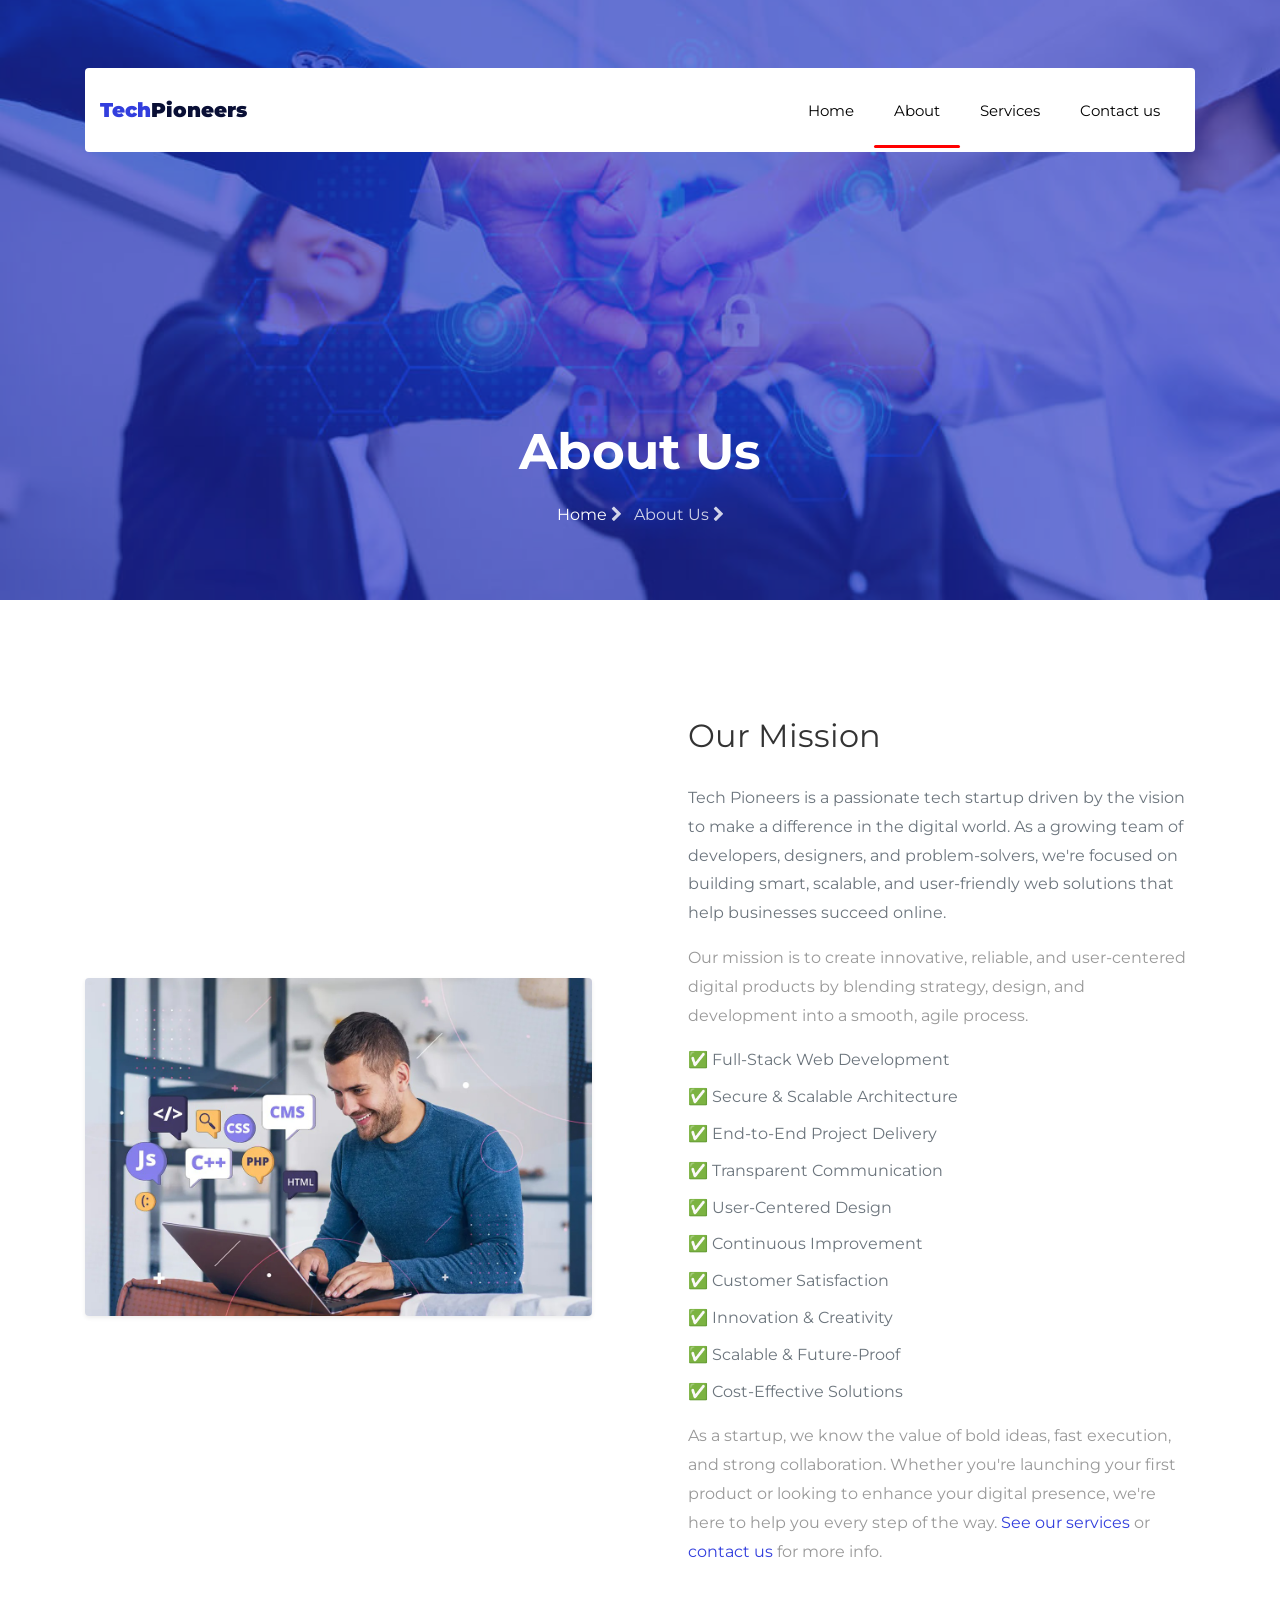
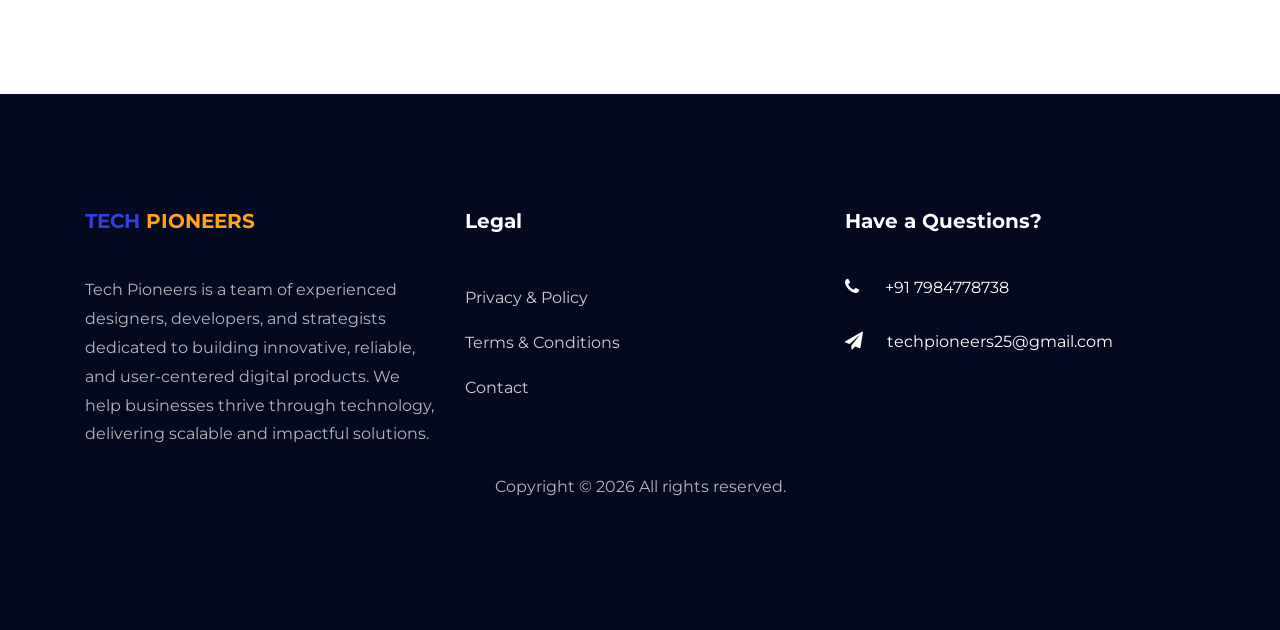
<file: about.html>
<!DOCTYPE html>
<html lang="en">

<head>
  <title>About Tech Pioneers | Web Development Experts</title>
  <meta charset="utf-8">
  <meta name="viewport" content="width=device-width, initial-scale=1, shrink-to-fit=no">
  <meta name="description"
    content="Learn about Tech Pioneers, our mission, and our expert web development team helping businesses succeed online." />
  <meta name="keywords" content="about tech pioneers, web development, our team, company mission" />
  <link href="https://fonts.googleapis.com/css?family=Montserrat:200,300,400,500,600,700,800&display=swap"
    rel="stylesheet">
  <link rel="stylesheet" href="https://stackpath.bootstrapcdn.com/font-awesome/4.7.0/css/font-awesome.min.css">
  <link rel="stylesheet" href="css/animate.css">
  <link rel="stylesheet" href="css/owl.carousel.min.css">
  <link rel="stylesheet" href="css/owl.theme.default.min.css">
  <link rel="stylesheet" href="css/magnific-popup.css">
  <link rel="stylesheet" href="css/flaticon.css">
  <link rel="stylesheet" href="css/style.min.css">
  <link rel="icon" href="favicon.ico" type="image/x-icon" />

  <!-- Schema -->
  <script type="application/ld+json">
  {
    "@context": "https://schema.org",
    "@type": "Organization",
    "name": "Tech Pioneers",
    "url": "https://yourdomain.com/",
    "logo": "https://yourdomain.com/images/logo.png",
    "contactPoint": [{
      "@type": "ContactPoint",
      "telephone": "+91-7984778738",
      "contactType": "customer service",
      "email": "techpioneers25@gmail.com"
    }],
    "sameAs": [
      "https://www.linkedin.com/company/techpioneers2025",
      "https://www.instagram.com/techpioneers2025"
    ]
  }
  </script>
  <script type="application/ld+json">
  {
    "@context": "https://schema.org",
    "@type": "Review",
    "itemReviewed": {
      "@type": "Organization",
      "name": "Tech Pioneers"
    },
    "reviewRating": {
      "@type": "Rating",
      "ratingValue": "5",
      "bestRating": "5"
    },
    "author": {
      "@type": "Person",
      "name": "Jane Smith"
    },
    "reviewBody": "Great team and excellent results!"
  }
  </script>

  <!-- Fix styles -->
  <style>
    .navbar-nav .nav-link {
      color: #fff;
      text-decoration: none;
      position: relative;
      padding-bottom: 5px;
      transition: color 0.2s;
    }

    .navbar-nav .nav-link.active::after {
      content: "";
      position: absolute;
      left: 0;
      bottom: 0;
      width: 100%;
      height: 3px;
      background-color: #ff0000;
      border-radius: 2px;
    }

    .hero-wrap .overlay {
      background: rgba(0, 0, 0, 0.5);
      z-index: 1;
      position: absolute;
      width: 100%;
      height: 100%;
      top: 0;
      left: 0;
    }

    .hero-wrap .container {
      position: relative;
      z-index: 2;
    }

    .breadcrumbs {
      color: #fff;
      font-size: 16px;
      padding: 5px 0;
      display: inline-block;
    }

    .ftco-footer-social .fa-linkedin {
      color: #0077b5 !important;
    }

    .ftco-footer-social .fa-instagram {
      color: #E1306C !important;
    }

    #scroll-navbar {
      background: #fff;
      box-shadow: 0 2px 8px rgba(0,0,0,0.1);
      transition: top 0.3s;
    }
    #scroll-navbar ul {
      list-style: none;
      margin: 0;
      padding: 10px 20px;
      display: flex;
      gap: 20px;
    }
    #scroll-navbar a {
      text-decoration: none;
      color: #333;
      font-weight: bold;
    }
  </style>
</head>

<body>

  <!-- Navbar -->
  <nav class="navbar navbar-expand-lg navbar-dark ftco_navbar bg-dark ftco-navbar-light" id="ftco-navbar">
    <div class="container">
        <a class="navbar-brand" href="index.html">Tech<span>Pioneers</span></a>
        <button class="navbar-toggler" type="button" data-toggle="collapse" data-target="#ftco-nav"
            aria-controls="ftco-nav" aria-expanded="false" aria-label="Toggle navigation">
            <span class="oi oi-menu"></span> Menu
        </button>

        <div class="collapse navbar-collapse" id="ftco-nav">
            <ul class="navbar-nav ml-auto">
                <li class="nav-item">
                    <a href="index.html" class="nav-link">Home</a>
                <li class="nav-item">
                    <a href="about.html" class="nav-link">About</a>
                </li>
                <li class="nav-item">
                    <a href="service.html" class="nav-link">Services</a>
                </li>
                <li class="nav-item">
                    <a href="contact.html" class="nav-link">Contact us</a>
                </li>
            </ul>

        </div>
    </div>
</nav>

  <!-- Hero Section -->
  <section class="hero-wrap hero-wrap-2" style="background-image: url('images/about-2.jpg');"
    data-stellar-background-ratio="0.5">
    <div class="overlay"></div>
    <div class="container">
      <div class="row no-gutters slider-text align-items-end justify-content-center">
        <div class="col-md-9 text-center pb-5">
          <h1 class="mb-3 bread">About Us</h1>
          <p class="breadcrumbs"><span class="mr-2"><a href="index.html">Home <i
                  class="fa fa-chevron-right"></i></a></span> <span>About Us <i class="fa fa-chevron-right"></i></span>
          </p>

        </div>
      </div>
    </div>
  </section>

  <!-- About Content -->
  <section class="ftco-section bg-white">
    <div class="container">
      <div class="row align-items-center">
        <div class="col-md-6 pr-md-5 mb-4 mb-md-0">
          <img src="tec.jpg" alt="Tech Pioneers Team" class="img-fluid rounded shadow-sm" loading="lazy">
        </div>
        <div class="col-md-6 pl-md-5">
          <h2 class="mb-4">Our Mission</h2>
          <p class="text-muted">
            Tech Pioneers is a passionate tech startup driven by the vision to make a difference in the digital world.
            As a growing team of developers, designers, and problem-solvers, we're focused on building smart, scalable,
            and user-friendly web solutions that help businesses succeed online.
          </p>
          <p>Our mission is to create innovative, reliable, and user-centered digital products by blending strategy,
            design, and development into a smooth, agile process.</p>
          <ul class="list-unstyled text-muted">
            <li class="mb-2">✅ Full-Stack Web Development</li>
            <li class="mb-2">✅ Secure & Scalable Architecture</li>
            <li class="mb-2">✅ End-to-End Project Delivery</li>
            <li class="mb-2">✅ Transparent Communication</li>
            <li class="mb-2">✅ User-Centered Design</li>
            <li class="mb-2">✅ Continuous Improvement</li>
            <li class="mb-2">✅ Customer Satisfaction</li>
            <li class="mb-2">✅ Innovation & Creativity</li>
            <li class="mb-2">✅ Scalable & Future-Proof</li>
            <li class="mb-2">✅ Cost-Effective Solutions</li>
          </ul>
          <p>
            As a startup, we know the value of bold ideas, fast execution, and strong collaboration. Whether you're
            launching your first product or looking to enhance your digital presence, we're here to help you every step
            of the way. <a href="service.html">See our services</a> or <a href="contact.html">contact us</a> for more
            info.
          </p>
        </div>
      </div>
    </div>
  </section>

  <!-- Footer -->
  <footer class="ftco-footer ftco-footer-2 ftco-section">
    <div class="container">
      <div class="row">
        <div class="col-md">
          <div class="ftco-footer-widget mb-4">
            <h2 class="ftco-footer-logo">TECH <span>PIONEERS</span></h2>
            <p>
              Tech Pioneers is a team of experienced designers, developers, and strategists dedicated to
              building innovative, reliable, and user-centered digital products. We help businesses thrive
              through technology, delivering scalable and impactful solutions.
            </p>

          </div>
        </div>


        <div class="col-md">
          <div class="ftco-footer-widget mb-4">
            <h2 class="ftco-heading-2">Legal</h2>
            <ul class="list-unstyled">
              <li><a href="privacy.html" class="py-2 d-block">Privacy &amp; Policy</a></li>
              <li><a href="terms.html" class="py-2 d-block">Terms &amp; Conditions</a></li>
              <li><a href="contact.html" class="py-2 d-block">Contact</a></li>
            </ul>
          </div>
        </div>
        <div class="col-md">
          <div class="ftco-footer-widget mb-4">
            <h2 class="ftco-heading-2">Have a Questions?</h2>
            <div class="block-23 mb-3">
              <ul>
                <li><a href="#"><span class="icon fa fa-phone"></span><span class="text">+91
                      7984778738</span></a></li>
                <li><a href="#"><span class="icon fa fa-paper-plane pr-4"></span><span
                      class="text">techpioneers25@gmail.com</span></a></li>
              </ul>
            </div>
          </div>
        </div>
      </div>
      <div class="row">
        <div class="col-md-12 text-center">

          <p><!-- Link back to Colorlib can't be removed. Template is licensed under CC BY 3.0. -->
            Copyright &copy;
            <script>document.write(new Date().getFullYear());</script> All rights reserved.
            <!-- Link back to Colorlib can't be removed. Template is licensed under CC BY 3.0. -->
          </p>
        </div>
      </div>
    </div>
  </footer>

  <!-- JS Scripts -->
  <script src="js/jquery.min.js"></script>
  <script src="js/bootstrap.min.js"></script>
  <script src="js/owl.carousel.min.js"></script>
  <script src="js/main.min.js"></script>


  <script>
    // Get current page URL
    const currentPage = window.location.pathname.split("/").pop();

    // Loop through all navbar links
    document.querySelectorAll('.navbar-nav .nav-link').forEach(link => {
      if (link.getAttribute('href') === currentPage || link.getAttribute('href') === "") {
        link.classList.add("active");
      }
    });
  </script>

  <nav id="scroll-navbar" style="display:none; position:fixed; top:0; left:0; width:100%; z-index:999;">
    <!-- Your navbar content here -->
    <ul>
      <li><a href="index.html">Home</a></li>
      <li><a href="about.html">About</a></li>
      <li><a href="service.html">Services</a></li>
      <li><a href="contact.html">Contact</a></li>
    </ul>
  </nav>

  <script>
    window.addEventListener('scroll', function() {
      var navbar = document.getElementById('scroll-navbar');
      if (window.scrollY > 100) { // Show after 100px scroll
        navbar.style.display = 'block';
      } else {
        navbar.style.display = 'none';
      }
    });
  </script>

</body>

</html>
</file>
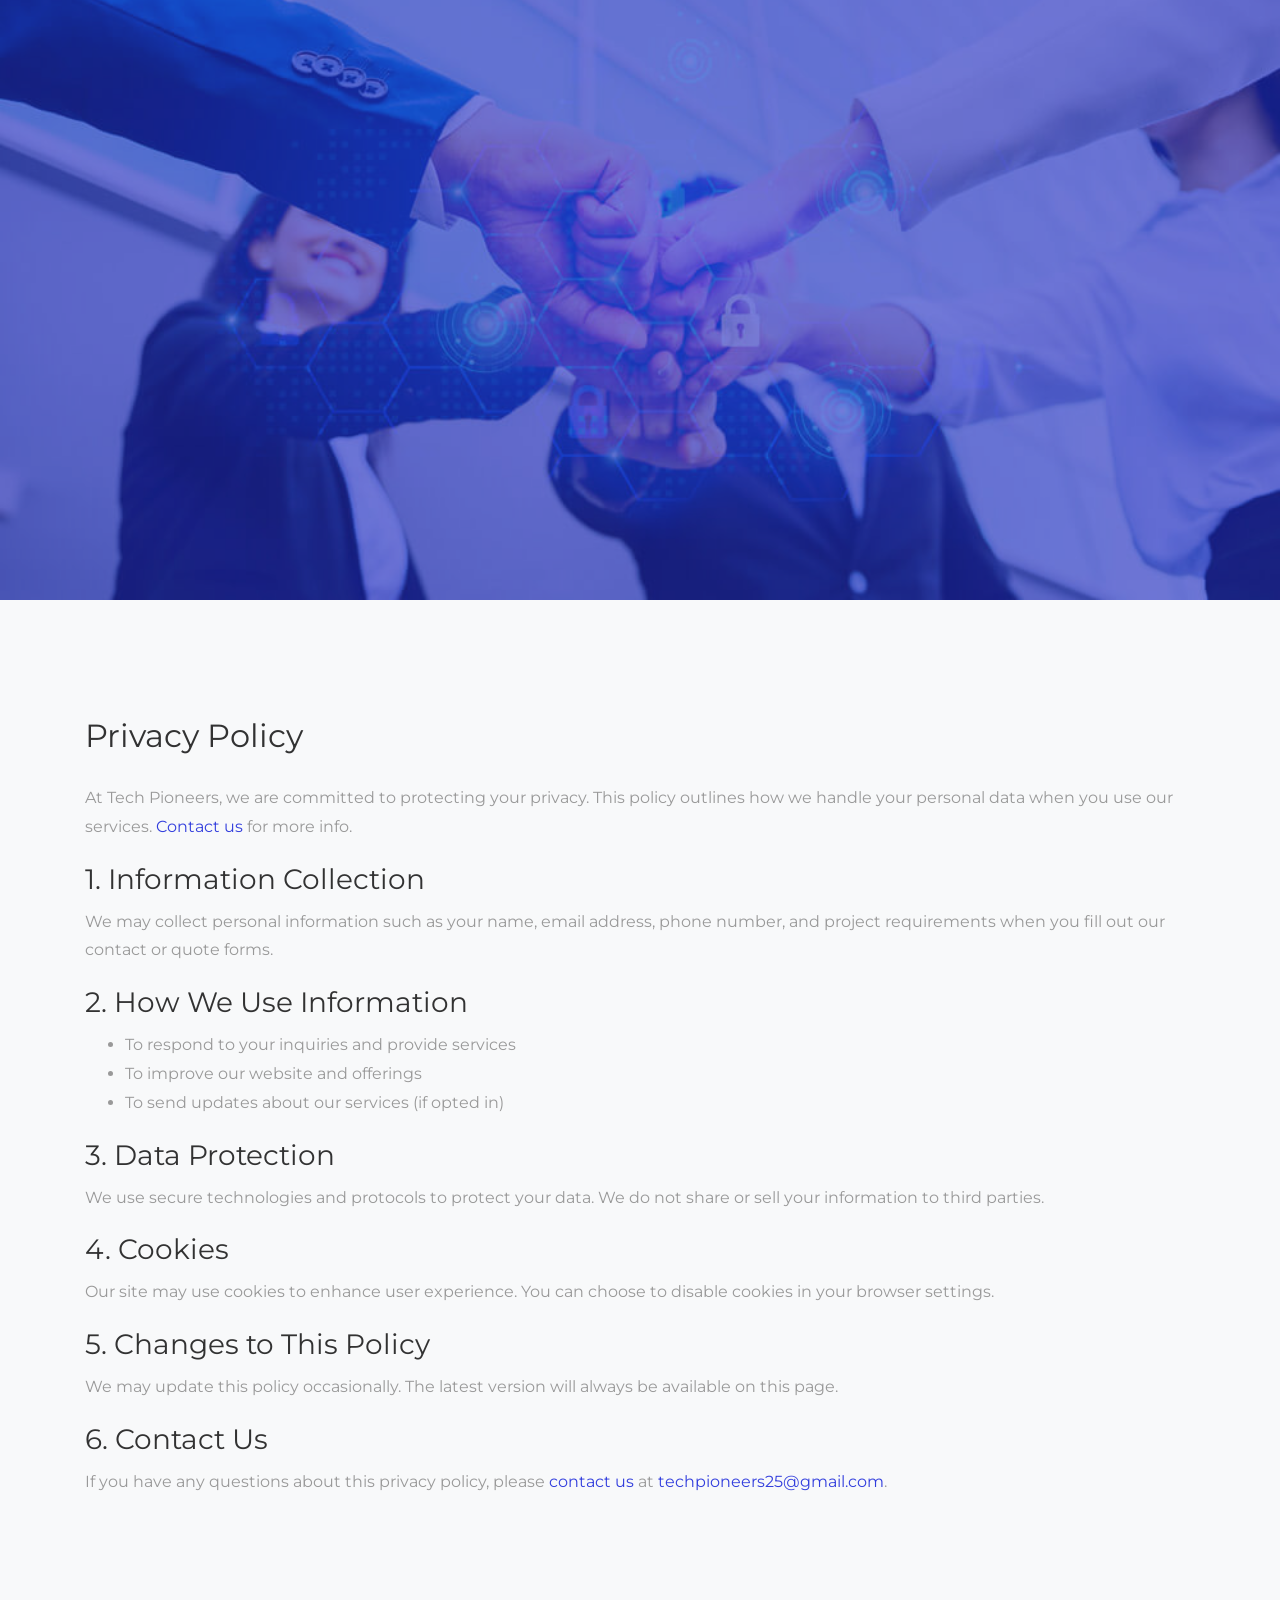
<file: privacy.html>
<!DOCTYPE html>
<html lang="en">
<head>
  <title>Privacy Policy | Tech Pioneers</title>
  <meta charset="utf-8">
  <meta name="viewport" content="width=device-width, initial-scale=1, shrink-to-fit=no">
  <meta name="description" content="Read the privacy policy for Tech Pioneers and learn how we protect your data." />
  <meta name="keywords" content="privacy policy, tech pioneers, data protection" />
  <link rel="icon" href="favicon.ico" type="image/x-icon" />
  <script type="application/ld+json">
  {
    "@context": "https://schema.org",
    "@type": "Organization",
    "name": "Tech Pioneers",
    "url": "https://yourdomain.com/",
    "logo": "https://yourdomain.com/images/logo.png",
    "contactPoint": [{
      "@type": "ContactPoint",
      "telephone": "+91-7984778738",
      "contactType": "customer service",
      "email": "techpioneers25@gmail.com"
    }],
    "sameAs": [
      "https://www.linkedin.com/company/techpioneers2025",
      "https://www.instagram.com/techpioneers2025"
    ]
  }
  </script>
  <script type="application/ld+json">
  {
    "@context": "https://schema.org",
    "@type": "Review",
    "itemReviewed": {
      "@type": "Organization",
      "name": "Tech Pioneers"
    },
    "reviewRating": {
      "@type": "Rating",
      "ratingValue": "5",
      "bestRating": "5"
    },
    "author": {
      "@type": "Person",
      "name": "Priya Kumar"
    },
    "reviewBody": "Very transparent about privacy and data protection."
  }
  </script>

  <link href="https://fonts.googleapis.com/css?family=Montserrat:200,300,400,600,700&display=swap" rel="stylesheet">
  <link rel="stylesheet" href="css/style.min.css">
</head>
<body>

<!-- Navbar (reuse your existing navbar here) -->

<!-- Hero Section -->
<section class="hero-wrap hero-wrap-2" style="background-image: url('images/about-2.jpg');" data-stellar-background-ratio="0.5">
  <div class="overlay"></div>
  <div class="container">
    <div class="row no-gutters slider-text align-items-end justify-content-center">
      <div class="col-md-9 text-center ftco-animate pb-5">
        <h1 class="mb-3 bread">Privacy & Policy</h1>
        <p class="breadcrumbs"><a href="index.html">Home</a> <span>Privacy & Policy</span></p>
      </div>
    </div>
  </div>
</section>

<!-- Privacy Content -->
<section class="ftco-section bg-light">
  <div class="container">
    <h2 class="mb-4">Privacy Policy</h2>
    <p>At Tech Pioneers, we are committed to protecting your privacy. This policy outlines how we handle your personal data when you use our services. <a href="contact.html">Contact us</a> for more info.</p>

    <h3>1. Information Collection</h3>
    <p>We may collect personal information such as your name, email address, phone number, and project requirements when you fill out our contact or quote forms.</p>

    <h3>2. How We Use Information</h3>
    <ul>
      <li>To respond to your inquiries and provide services</li>
      <li>To improve our website and offerings</li>
      <li>To send updates about our services (if opted in)</li>
    </ul>

    <h3>3. Data Protection</h3>
    <p>We use secure technologies and protocols to protect your data. We do not share or sell your information to third parties.</p>

    <h3>4. Cookies</h3>
    <p>Our site may use cookies to enhance user experience. You can choose to disable cookies in your browser settings.</p>

    <h3>5. Changes to This Policy</h3>
    <p>We may update this policy occasionally. The latest version will always be available on this page.</p>

    <h3>6. Contact Us</h3>
    <p>If you have any questions about this privacy policy, please <a href="contact.html">contact us</a> at <a href="mailto:techpioneers25@gmail.com">techpioneers25@gmail.com</a>.</p>
  </div>
</section>

<!-- Footer (reuse your existing footer here) -->

<script src="js/main.min.js"></script>
</body>
</html>
</file>
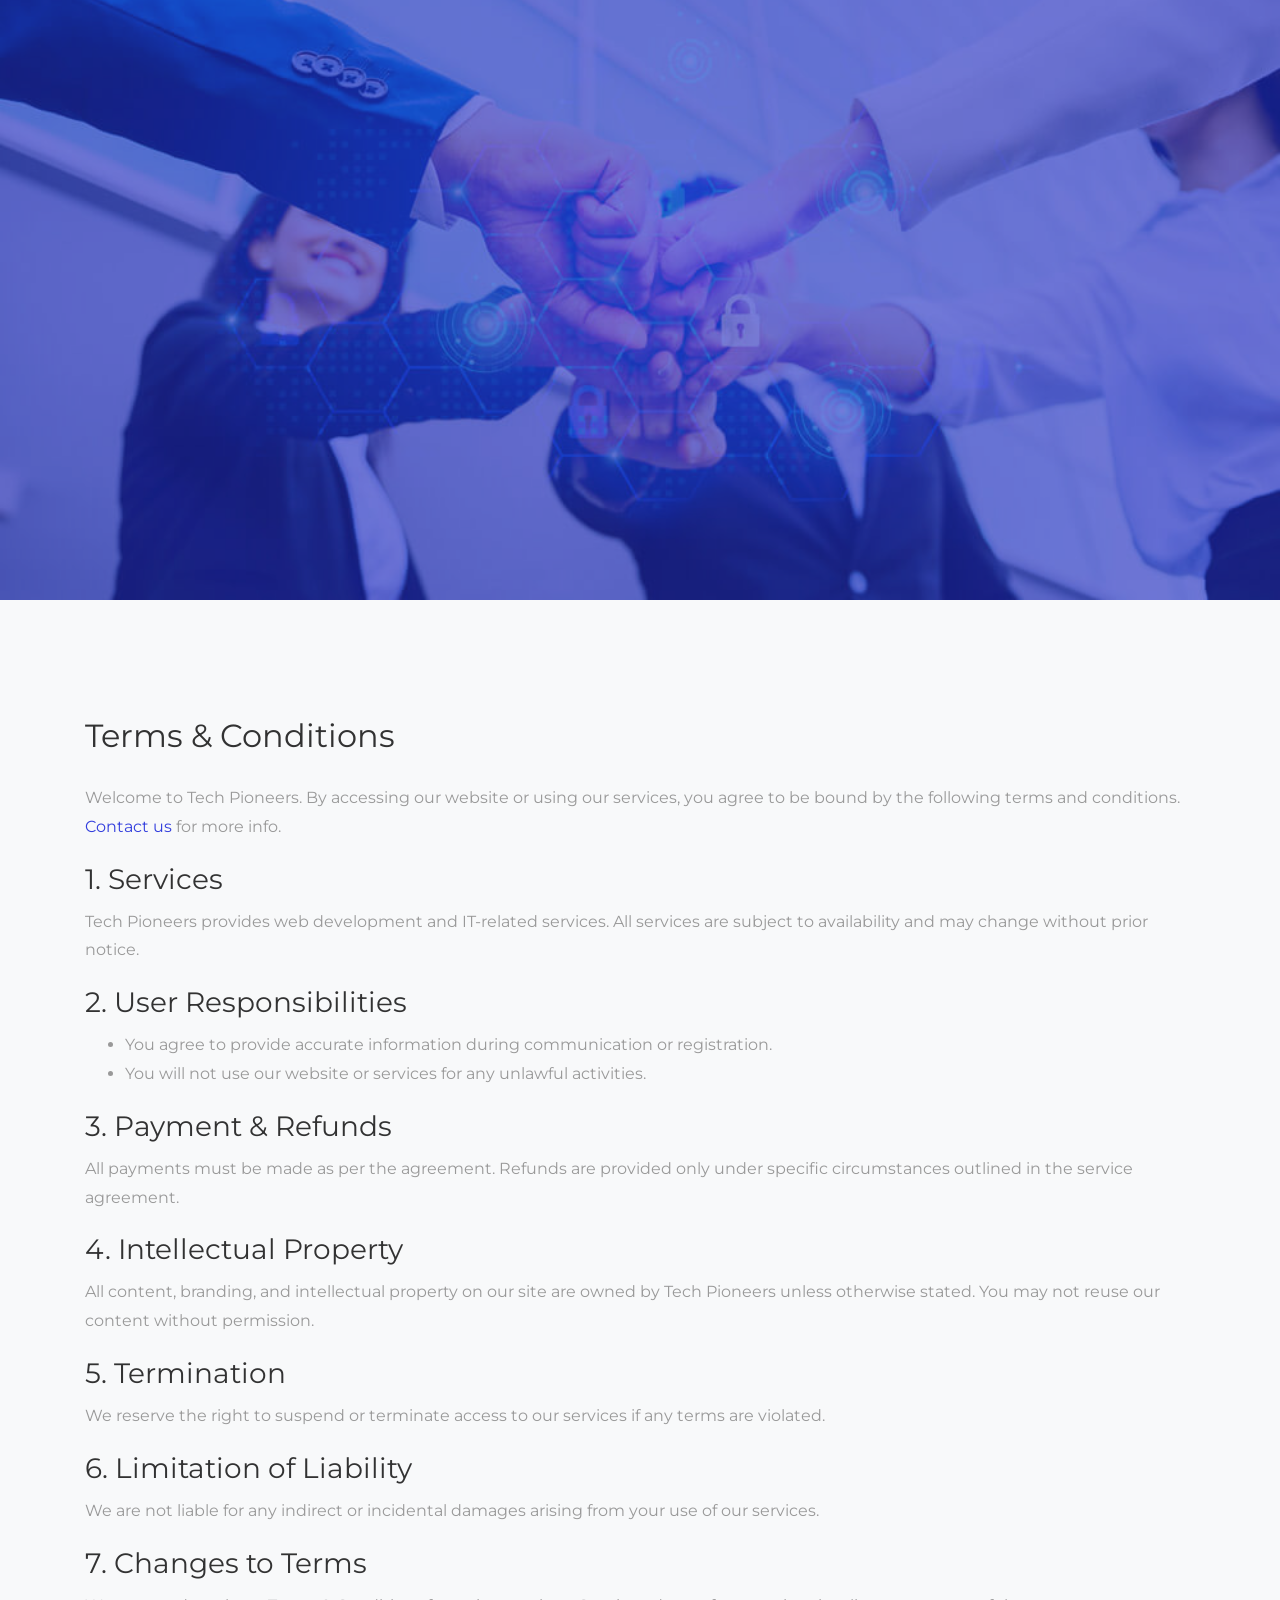
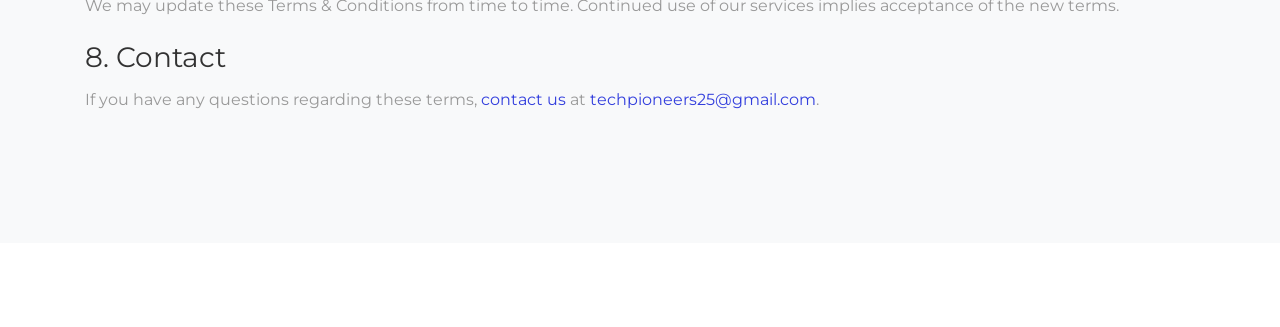
<file: terms.html>
<!DOCTYPE html>
<html lang="en">
<head>
  <title>Terms & Conditions | Tech Pioneers</title>
  <meta charset="utf-8">
  <meta name="viewport" content="width=device-width, initial-scale=1, shrink-to-fit=no">
  <meta name="description" content="Read the terms and conditions for using Tech Pioneers' website and services." />
  <meta name="keywords" content="terms and conditions, tech pioneers, website terms, service terms" />
  <link rel="icon" href="favicon.ico" type="image/x-icon" />
  <script type="application/ld+json">
  {
    "@context": "https://schema.org",
    "@type": "Organization",
    "name": "Tech Pioneers",
    "url": "https://yourdomain.com/",
    "logo": "https://yourdomain.com/images/logo.png",
    "contactPoint": [{
      "@type": "ContactPoint",
      "telephone": "+91-7984778738",
      "contactType": "customer service",
      "email": "techpioneers25@gmail.com"
    }],
    "sameAs": [
      "https://www.linkedin.com/company/techpioneers2025",
      "https://www.instagram.com/techpioneers2025"
    ]
  }
  </script>
  <script type="application/ld+json">
  {
    "@context": "https://schema.org",
    "@type": "Review",
    "itemReviewed": {
      "@type": "Organization",
      "name": "Tech Pioneers"
    },
    "reviewRating": {
      "@type": "Rating",
      "ratingValue": "5",
      "bestRating": "5"
    },
    "author": {
      "@type": "Person",
      "name": "Ravi Sharma"
    },
    "reviewBody": "Clear and fair terms."
  }
  </script>
  
  <link href="https://fonts.googleapis.com/css?family=Montserrat:200,300,400,600,700&display=swap" rel="stylesheet">
  <link rel="stylesheet" href="css/style.min.css">
  <script src="js/main.min.js"></script>
</head>
<body>

<!-- Navbar (reuse same navbar from other pages) -->

<!-- Hero Section -->
<section class="hero-wrap hero-wrap-2" style="background-image: url('images/about-2.jpg');" data-stellar-background-ratio="0.5">
  <div class="overlay"></div>
  <div class="container">
    <div class="row no-gutters slider-text align-items-end justify-content-center">
      <div class="col-md-9 text-center ftco-animate pb-5">
        <h1 class="mb-3 bread">Terms & Conditions</h1>
        <p class="breadcrumbs"><a href="index.html">Home</a> <span>Terms & Conditions</span></p>
      </div>
    </div>
  </div>
</section>

<!-- Terms & Conditions Content -->
<section class="ftco-section bg-light">
  <div class="container">
    <h2 class="mb-4">Terms & Conditions</h2>
    <p>Welcome to Tech Pioneers. By accessing our website or using our services, you agree to be bound by the following terms and conditions. <a href="contact.html">Contact us</a> for more info.</p>

    <h3>1. Services</h3>
    <p>Tech Pioneers provides web development and IT-related services. All services are subject to availability and may change without prior notice.</p>

    <h3>2. User Responsibilities</h3>
    <ul>
      <li>You agree to provide accurate information during communication or registration.</li>
      <li>You will not use our website or services for any unlawful activities.</li>
    </ul>

    <h3>3. Payment & Refunds</h3>
    <p>All payments must be made as per the agreement. Refunds are provided only under specific circumstances outlined in the service agreement.</p>

    <h3>4. Intellectual Property</h3>
    <p>All content, branding, and intellectual property on our site are owned by Tech Pioneers unless otherwise stated. You may not reuse our content without permission.</p>

    <h3>5. Termination</h3>
    <p>We reserve the right to suspend or terminate access to our services if any terms are violated.</p>

    <h3>6. Limitation of Liability</h3>
    <p>We are not liable for any indirect or incidental damages arising from your use of our services.</p>

    <h3>7. Changes to Terms</h3>
    <p>We may update these Terms & Conditions from time to time. Continued use of our services implies acceptance of the new terms.</p>

    <h3>8. Contact</h3>
    <p>If you have any questions regarding these terms, <a href="contact.html">contact us</a> at <a href="mailto:techpioneers25@gmail.com">techpioneers25@gmail.com</a>.</p>
  </div>
</section>

<!-- Footer (reuse your existing footer here) -->
<ul class="ftco-footer-social list-unstyled mt-2">
  <li class="ftco-animate">
    <a href="https://www.linkedin.com/company/techpioneers2025" target="_blank">
      <span class="fa fa-linkedin"></span>
    </a>
  </li>
  <li class="ftco-animate">
    <a href="https://www.instagram.com/techpioneers2025?utm_source=qr&igsh=MWx5aDk3M2tsOW90eA==" target="_blank">
      <span class="fa fa-instagram"></span>
    </a>
  </li>
</ul>

</body>
</html>
</file>
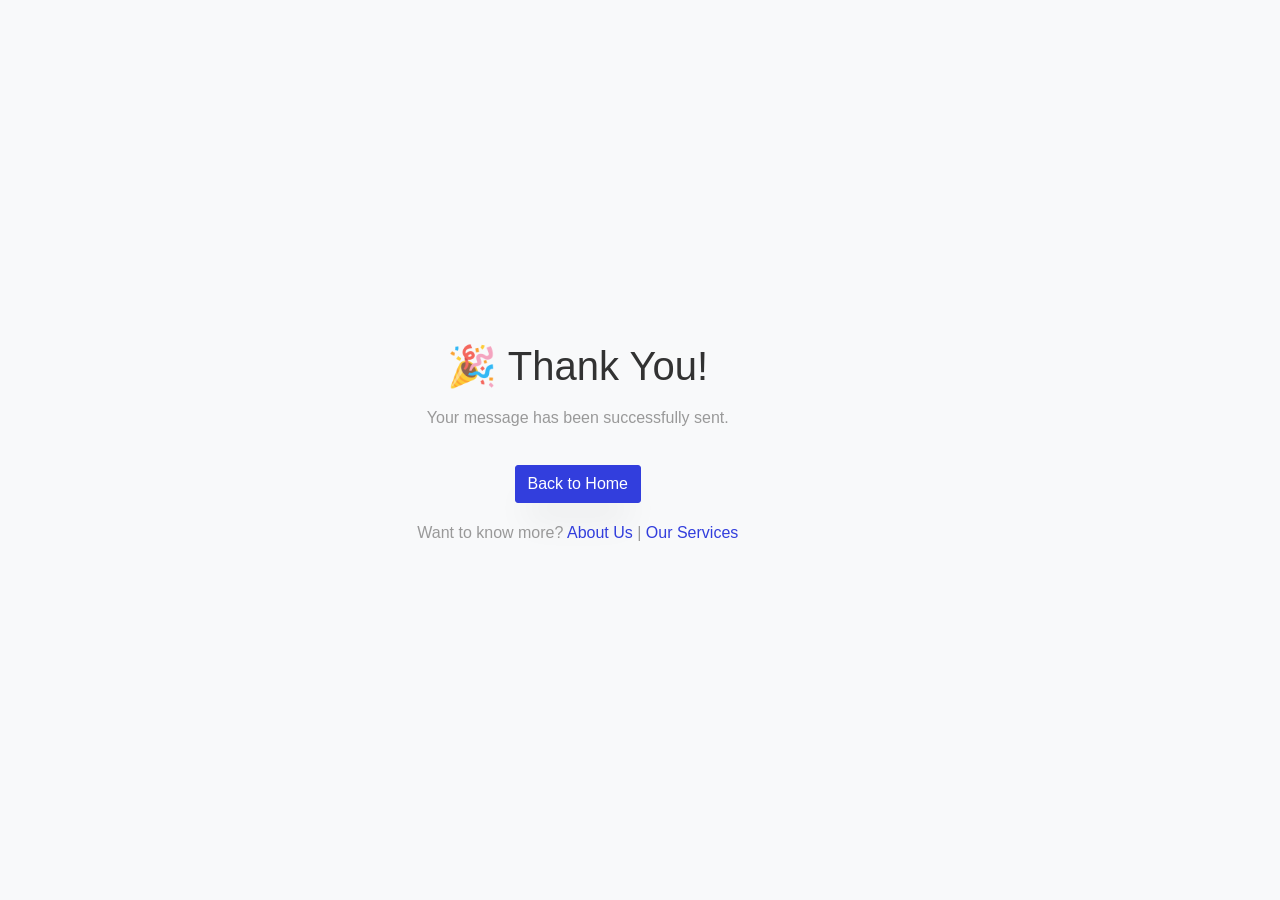
<file: thank-you.html>
<!DOCTYPE html>
<html lang="en">
<head>
  <meta charset="UTF-8">
  <title>Thank You | Tech Pioneers</title>
  <meta name="viewport" content="width=device-width, initial-scale=1">
  <meta name="description" content="Thank you for contacting Tech Pioneers. We appreciate your interest in our web development services." />
  <meta name="keywords" content="thank you, tech pioneers, contact confirmation" />
  <link rel="icon" href="favicon.ico" type="image/x-icon" />
  <link rel="stylesheet" href="css/style.min.css">
  <script type="application/ld+json">
  {
    "@context": "https://schema.org",
    "@type": "Organization",
    "name": "Tech Pioneers",
    "url": "https://yourdomain.com/",
    "logo": "https://yourdomain.com/images/logo.png",
    "contactPoint": [{
      "@type": "ContactPoint",
      "telephone": "+91-7984778738",
      "contactType": "customer service",
      "email": "techpioneers25@gmail.com"
    }],
    "sameAs": [
      "https://www.linkedin.com/company/techpioneers2025",
      "https://www.instagram.com/techpioneers2025"
    ]
  }
  </script>
  <script type="application/ld+json">
  {
    "@context": "https://schema.org",
    "@type": "Review",
    "itemReviewed": {
      "@type": "Organization",
      "name": "Tech Pioneers"
    },
    "reviewRating": {
      "@type": "Rating",
      "ratingValue": "5",
      "bestRating": "5"
    },
    "author": {
      "@type": "Person",
      "name": "Amit Verma"
    },
    "reviewBody": "Very smooth and professional experience."
  }
  </script>
  <style>
    body {
      display: flex;
      justify-content: center;
      align-items: center;
      height: 100vh;
      background-color: #f8f9fa;
      font-family: 'Montserrat', sans-serif;
    }
    .thank-you {
      text-align: center;
    }
  </style>
</head>
<body>
  <div class="thank-you">
    <h1>🎉 Thank You!</h1>
    <p>Your message has been successfully sent.</p>
    <a href="index.html" class="btn btn-primary mt-3">Back to Home</a>
    <p class="mt-3">Want to know more? <a href="about.html">About Us</a> | <a href="service.html">Our Services</a></p>
  </div>
  <script src="js/main.min.js"></script>
  <ul class="ftco-footer-social list-unstyled mt-2">
    <li class="ftco-animate">
      <a href="https://www.linkedin.com/company/techpioneers2025" target="_blank">
        <span class="fa fa-linkedin"></span>
      </a>
    </li>
    <li class="ftco-animate">
      <a href="https://www.instagram.com/techpioneers2025?utm_source=qr&igsh=MWx5aDk3M2tsOW90eA==" target="_blank">
        <span class="fa fa-instagram"></span>
      </a>
    </li>
  </ul>
</body>
</html>
</file>
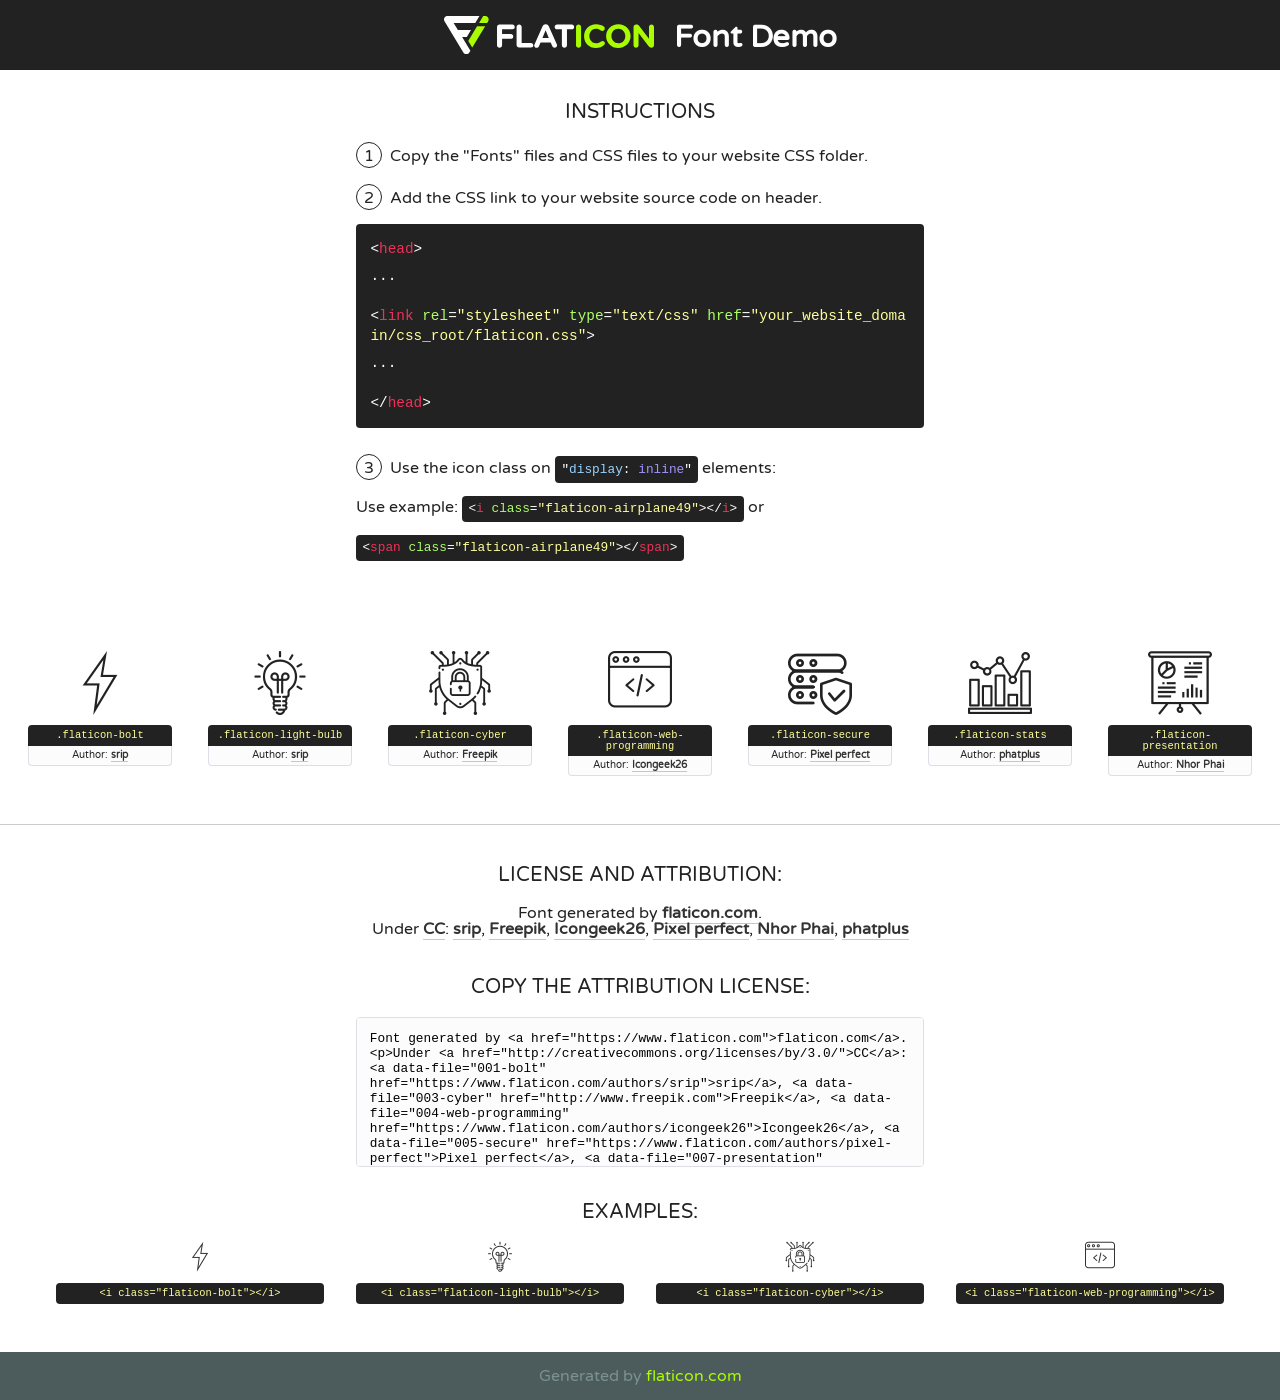
<file: fonts/flaticon/font/flaticon.html>
<!DOCTYPE html>
<!--
  Flaticon icon font: Flaticon
  Creation date: 29/06/2020 08:27
-->
<html>
<!DOCTYPE html>
<html>

<head>
    <title>Flaticon WebFont</title>
    <link href="http://fonts.googleapis.com/css?family=Varela+Round" rel="stylesheet" type="text/css" />
    <link rel="stylesheet" type="text/css" href="flaticon.css">
    <meta charset="UTF-8">
    <style>
    html, body, div, span, applet, object, iframe,
    h1, h2, h3, h4, h5, h6, p, blockquote, pre,
    a, abbr, acronym, address, big, cite, code,
    del, dfn, em, img, ins, kbd, q, s, samp,
    small, strike, strong, sub, sup, tt, var,
    b, u, i, center,
    dl, dt, dd, ol, ul, li,
    fieldset, form, label, legend,
    table, caption, tbody, tfoot, thead, tr, th, td,
    article, aside, canvas, details, embed, 
    figure, figcaption, footer, header, hgroup, 
    menu, nav, output, ruby, section, summary,
    time, mark, audio, video {
        margin: 0;
        padding: 0;
        border: 0;
        font-size: 100%;
        font: inherit;
        vertical-align: baseline;
    }
    /* HTML5 display-role reset for older browsers */
    article, aside, details, figcaption, figure, 
    footer, header, hgroup, menu, nav, section {
        display: block;
    }
    body {
        line-height: 1;
    }
    ol, ul {
        list-style: none;
    }
    blockquote, q {
        quotes: none;
    }
    blockquote:before, blockquote:after,
    q:before, q:after {
        content: '';
        content: none;
    }
    table {
        border-collapse: collapse;
        border-spacing: 0;
    }
    body {
        font-family: 'Varela Round', Helvetica, Arial, sans-serif;
        font-size: 16px;
        color: #222;
    }
    a {
        color: #333;
        border-bottom: 1px solid #a9fd00;
        font-weight: bold;
        text-decoration: none;
    }
    * {
        -moz-box-sizing: border-box;
        -webkit-box-sizing: border-box;
        box-sizing: border-box;
        margin: 0;
        padding: 0;
    }
    [class^="flaticon-"]:before, [class*=" flaticon-"]:before, [class^="flaticon-"]:after, [class*=" flaticon-"]:after {
        font-family: Flaticon;
        font-size: 30px;
        font-style: normal;
        margin-left: 20px;
        color: #333;
    }
    .wrapper {
        max-width: 600px;
        margin: auto;
        padding: 0 1em;
    }
    .title {
        font-size: 1.25em;
        text-align: center;
        margin-bottom: 1em;
        text-transform: uppercase;
    }
    header {
        text-align: center;
        background-color: #222;
        color: #fff;
        padding: 1em;
    }
    header .logo {
        width: 210px;
        height: 38px;
        display: inline-block;
        vertical-align: middle;
        margin-right: 1em;
        border: none;
    }
    header strong {
        font-size: 1.95em;
        font-weight: bold;
        vertical-align: middle;
        margin-top: 5px;
        display: inline-block;
    }
    .demo {
        margin: 2em auto;
        line-height: 1.25em;
    }
    .demo ul li {
        margin-bottom: 1em;
    }
    .demo ul li .num {
        color: #222;
        border-radius: 20px;
        display: inline-block;
        width: 26px;
        padding: 3px;
        height: 26px;
        text-align: center;
        margin-right: 0.5em;
        border: 1px solid #222;
    }
    .demo ul li code {
        background-color: #222;
        border-radius: 4px;
        padding: 0.25em 0.5em;
        display: inline-block;
        color: #fff;
        font-family: Consolas,Monaco,Lucida Console,Liberation Mono,DejaVu Sans Mono,Bitstream Vera Sans Mono,Courier New, monospace;
        font-weight: lighter;
        margin-top: 1em;
        font-size: 0.8em;
        word-break: break-all;
    }
    .demo ul li code.big {
        padding: 1em;
        font-size: 0.9em;
    }
    .demo ul li code .red {
        color: #EF3159;
    }
    .demo ul li code .green {
        color: #ACFF65;
    }
    .demo ul li code .yellow {
        color: #FFFF99;
    }
    .demo ul li code .blue {
        color: #99D3FF;
    }
    .demo ul li code .purple {
        color: #A295FF;
    }
    .demo ul li code .dots {
        margin-top: 0.5em;
        display: block;
    }
    #glyphs {
        border-bottom: 1px solid #ccc;
        padding: 2em 0;
        text-align: center;
    }
    .glyph {
        display: inline-block;
        width: 9em;
        margin: 1em;
        text-align: center;
        vertical-align: top;
        background: #FFF;
    }
    .glyph .glyph-icon {
        padding: 10px;
        display: block;
        font-family:"Flaticon";
        font-size: 64px;
        line-height: 1;
    }
    .glyph .glyph-icon:before {
        font-size: 64px;
        color: #222;
        margin-left: 0;
    }
    .class-name {
        font-size: 0.65em;
        background-color: #222;
        color: #fff;
        border-radius: 4px 4px 0 0;
        padding: 0.5em;
        color: #FFFF99;
        font-family: Consolas,Monaco,Lucida Console,Liberation Mono,DejaVu Sans Mono,Bitstream Vera Sans Mono,Courier New, monospace;
    }
    .author-name {
        font-size: 0.6em;
        background-color: #fcfcfd;
        border: 1px solid #DEDEE4;
        border-top: 0;
        border-radius: 0 0 4px 4px;
        padding: 0.5em;
    }
    .class-name:last-child {
        font-size: 10px;
        color:#888;
    }
    .class-name:last-child a {
        font-size: 10px;
        color:#555;
    }
    .class-name:last-child a:hover {
        color:#a9fd00;
    }
    .glyph > input {
        display: block;
        width: 100px;
        margin: 5px auto;
        text-align: center;
        font-size: 12px;
        cursor: text;
    }
    .glyph > input.icon-input {
        font-family:"Flaticon";
        font-size: 16px;
        margin-bottom: 10px;
    }
    .attribution .title {
        margin-top: 2em;
    }
    .attribution textarea {
        background-color: #fcfcfd;
        padding: 1em;
        border: none;
        box-shadow: none;
        border: 1px solid #DEDEE4;
        border-radius: 4px;
        resize: none;
        width: 100%;
        height: 150px;
        font-size: 0.8em;
        font-family: Consolas,Monaco,Lucida Console,Liberation Mono,DejaVu Sans Mono,Bitstream Vera Sans Mono,Courier New, monospace;
        -webkit-appearance: none;
    }
    .iconsuse {
        margin: 2em auto;
        text-align: center;
        max-width: 1200px;
    }
    .iconsuse:after {
        content: '';
        display: table;
        clear: both;
    }
    .iconsuse .image {
        float: left;
        width: 25%;
        padding: 0 1em;
    }
    .iconsuse .image p {
        margin-bottom: 1em;
    }
    .iconsuse .image span {
        display: block;
        font-size: 0.65em;
        background-color: #222;
        color: #fff;
        border-radius: 4px;
        padding: 0.5em;
        color: #FFFF99;
        margin-top: 1em;
        font-family: Consolas,Monaco,Lucida Console,Liberation Mono,DejaVu Sans Mono,Bitstream Vera Sans Mono,Courier New, monospace;
    }
    #footer {
        text-align: center;
        background-color: #4C5B5C;
        color: #7c9192;
        padding: 1em;
    }
    #footer a {
        border: none;
        color: #a9fd00;
        font-weight: normal;
    }
    @media (max-width: 960px) {
        .iconsuse .image {
            width: 50%;
        }
    }
    @media (max-width: 560px) {
        .iconsuse .image {
            width: 100%;
        }
    }
    </style>
</head>

<body class="characters-off">

    <header>
        <a href="https://www.flaticon.com" target="_blank" class="logo">
            <svg version="1.1" xmlns="http://www.w3.org/2000/svg" xmlns:xlink="http://www.w3.org/1999/xlink" xmlns:a="http://ns.adobe.com/AdobeSVGViewerExtensions/3.0/" viewBox="0 0 560.875 102.036" enable-background="new 0 0 560.875 102.036" xml:space="preserve">
                <defs>
                </defs>
                <g>
                    <g class="letters">
                        <path fill="#ffffff" d="M141.596,29.675c0-3.777,2.985-6.767,6.764-6.767h34.438c3.426,0,6.15,2.728,6.15,6.15
                        c0,3.43-2.724,6.149-6.15,6.149h-27.674v13.091h23.719c3.429,0,6.151,2.724,6.151,6.15c0,3.43-2.723,6.149-6.151,6.149h-23.719
                        v17.574c0,3.773-2.986,6.761-6.764,6.761c-3.779,0-6.764-2.989-6.764-6.761V29.675z"></path>
                        <path fill="#ffffff" d="M193.844,29.149c0-3.781,2.985-6.767,6.764-6.767c3.776,0,6.763,2.985,6.763,6.767v42.957h25.039
                        c3.426,0,6.149,2.726,6.149,6.153c0,3.425-2.723,6.15-6.149,6.15h-31.802c-3.779,0-6.764-2.986-6.764-6.768V29.149z"></path>
                        <path fill="#ffffff" d="M241.891,75.71l21.438-48.407c1.492-3.341,4.215-5.357,7.906-5.357h0.792
                        c3.686,0,6.323,2.017,7.815,5.357l21.439,48.407c0.436,0.967,0.701,1.845,0.701,2.723c0,3.602-2.809,6.501-6.414,6.501
                        c-3.161,0-5.269-1.845-6.499-4.655l-4.132-9.661h-27.059l-4.301,10.102c-1.144,2.631-3.426,4.214-6.237,4.214
                        c-3.517,0-6.24-2.81-6.24-6.325C241.1,77.64,241.451,76.677,241.891,75.71z M279.932,58.666l-8.521-20.297l-8.526,20.297H279.932
                        z"></path>
                        <path fill="#ffffff" d="M314.864,35.387H301.86c-3.429,0-6.239-2.813-6.239-6.238c0-3.429,2.811-6.24,6.239-6.24h39.533
                        c3.426,0,6.237,2.811,6.237,6.24c0,3.425-2.811,6.238-6.237,6.238h-13.001v42.785c0,3.773-2.99,6.761-6.764,6.761
                        c-3.779,0-6.764-2.989-6.764-6.761V35.387z"></path>
                        <path fill="#A9FD00" d="M352.615,29.149c0-3.781,2.985-6.767,6.767-6.767c3.774,0,6.761,2.985,6.761,6.767v49.024
                        c0,3.773-2.987,6.761-6.761,6.761c-3.781,0-6.767-2.989-6.767-6.761V29.149z"></path>
                        <path fill="#A9FD00" d="M374.132,53.836v-0.179c0-17.481,13.178-31.801,32.065-31.801c9.22,0,15.459,2.458,20.557,6.238
                        c1.402,1.054,2.637,2.985,2.637,5.357c0,3.692-2.985,6.59-6.681,6.59c-1.845,0-3.071-0.702-4.044-1.319
                        c-3.776-2.813-7.729-4.393-12.562-4.393c-10.364,0-17.831,8.611-17.831,19.154v0.173c0,10.542,7.291,19.329,17.831,19.329
                        c5.715,0,9.492-1.756,13.359-4.834c1.049-0.874,2.458-1.491,4.039-1.491c3.429,0,6.325,2.813,6.325,6.236
                        c0,2.106-1.056,3.78-2.282,4.834c-5.539,4.834-12.036,7.733-21.878,7.733C387.572,85.464,374.132,71.493,374.132,53.836z"></path>
                        <path fill="#A9FD00" d="M433.009,53.836v-0.179c0-17.481,13.79-31.801,32.766-31.801c18.981,0,32.592,14.143,32.592,31.628v0.173
                        c0,17.483-13.785,31.807-32.769,31.807C446.625,85.464,433.009,71.32,433.009,53.836z M484.224,53.836v-0.179
                        c0-10.539-7.725-19.326-18.626-19.326c-10.893,0-18.449,8.611-18.449,19.154v0.173c0,10.542,7.73,19.329,18.626,19.329
                        C476.676,72.986,484.224,64.378,484.224,53.836z"></path>
                        <path fill="#A9FD00" d="M506.233,29.321c0-3.774,2.99-6.763,6.767-6.763h1.401c3.252,0,5.183,1.583,7.029,3.953l26.093,34.265
                        V29.059c0-3.692,2.99-6.677,6.681-6.677c3.683,0,6.671,2.985,6.671,6.677v48.934c0,3.78-2.987,6.765-6.764,6.765h-0.436
                        c-3.257,0-5.188-1.581-7.034-3.953l-27.056-35.492v32.944c0,3.687-2.985,6.676-6.678,6.676c-3.683,0-6.673-2.989-6.673-6.676
                        V29.321z"></path>
                    </g>
                    <g class="insignia">
                        <path fill="#ffffff" d="M48.372,56.137h12.517l11.156-18.537H37.186L25.688,18.539h57.825L94.668,0H9.271
                        C5.925,0,2.842,1.801,1.198,4.716c-1.644,2.907-1.593,6.482,0.134,9.343l50.38,83.501c1.678,2.781,4.689,4.476,7.938,4.476
                        c3.246,0,6.257-1.695,7.935-4.476l2.898-4.804L48.372,56.137z"></path>
                        <g class="i">
                            <path fill="#A9FD00" d="M93.575,18.539h0.031v0.004l21.652,0.004l2.705-4.488c1.727-2.861,1.778-6.436,0.133-9.343
                            C116.454,1.801,113.371,0,110.026,0h-5.294L93.575,18.539z"></path>
                            <polygon fill="#A9FD00" points="88.291,27.356 64.725,66.486 75.519,84.404 109.942,27.356"></polygon>
                        </g>
                    </g>
                </g>
            </svg>
        </a>
        <strong>Font Demo</strong>
    </header>


    <section class="demo wrapper">

        <p class="title">Instructions</p>

        <ul>
            <li>
                <span class="num">1</span>Copy the "Fonts" files and CSS files to your website CSS folder.
            </li>
            <li>
                <span class="num">2</span>Add the CSS link to your website source code on header.
                <code class="big">
                    &lt;<span class="red">head</span>&gt;
                    <br/><span class="dots">...</span>
                    <br/>&lt;<span class="red">link</span> <span class="green">rel</span>=<span class="yellow">"stylesheet"</span> <span class="green">type</span>=<span class="yellow">"text/css"</span> <span class="green">href</span>=<span class="yellow">"your_website_domain/css_root/flaticon.css"</span>&gt;
                    <br/><span class="dots">...</span>
                    <br/>&lt;/<span class="red">head</span>&gt;
                </code>
            </li>

            <li>
                <p>
                    <span class="num">3</span>Use the icon class on <code>"<span class="blue">display</span>:<span class="purple"> inline</span>"</code> elements:
                    <br />
                    Use example: <code>&lt;<span class="red">i</span> <span class="green">class</span>=<span class="yellow">&quot;flaticon-airplane49&quot;</span>&gt;&lt;/<span class="red">i</span>&gt;</code> or <code>&lt;<span class="red">span</span> <span class="green">class</span>=<span class="yellow">&quot;flaticon-airplane49&quot;</span>&gt;&lt;/<span class="red">span</span>&gt;</code>
            </li>
        </ul>

    </section>




   <section id="glyphs">          
    
      
        <div class="glyph"><div class="glyph-icon flaticon-bolt"></div>
            <div class="class-name">.flaticon-bolt</div>
            <div class="author-name">Author: <a data-file="001-bolt" href="https://www.flaticon.com/authors/srip">srip</a> </div> 
        </div>        
        
        <div class="glyph"><div class="glyph-icon flaticon-light-bulb"></div>
            <div class="class-name">.flaticon-light-bulb</div>
            <div class="author-name">Author: <a data-file="002-light-bulb" href="https://www.flaticon.com/authors/srip">srip</a> </div> 
        </div>        
        
        <div class="glyph"><div class="glyph-icon flaticon-cyber"></div>
            <div class="class-name">.flaticon-cyber</div>
            <div class="author-name">Author: <a data-file="003-cyber" href="http://www.freepik.com">Freepik</a> </div> 
        </div>        
        
        <div class="glyph"><div class="glyph-icon flaticon-web-programming"></div>
            <div class="class-name">.flaticon-web-programming</div>
            <div class="author-name">Author: <a data-file="004-web-programming" href="https://www.flaticon.com/authors/icongeek26">Icongeek26</a> </div> 
        </div>        
        
        <div class="glyph"><div class="glyph-icon flaticon-secure"></div>
            <div class="class-name">.flaticon-secure</div>
            <div class="author-name">Author: <a data-file="005-secure" href="https://www.flaticon.com/authors/pixel-perfect">Pixel perfect</a> </div> 
        </div>        
        
        <div class="glyph"><div class="glyph-icon flaticon-stats"></div>
            <div class="class-name">.flaticon-stats</div>
            <div class="author-name">Author: <a data-file="006-stats" href="https://www.flaticon.com/authors/phatplus">phatplus</a> </div> 
        </div>        
        
        <div class="glyph"><div class="glyph-icon flaticon-presentation"></div>
            <div class="class-name">.flaticon-presentation</div>
            <div class="author-name">Author: <a data-file="007-presentation" href="https://www.flaticon.com/authors/nhor-phai">Nhor Phai</a> </div> 
        </div>        
        

    </section>



    <section class="attribution wrapper"   style="text-align:center;">

      <div class="title">License and attribution:</div><div class="attrDiv">Font generated by <a href="https://www.flaticon.com">flaticon.com</a>. <div><p>Under <a href="http://creativecommons.org/licenses/by/3.0/">CC</a>: <a data-file="001-bolt" href="https://www.flaticon.com/authors/srip">srip</a>, <a data-file="003-cyber" href="http://www.freepik.com">Freepik</a>, <a data-file="004-web-programming" href="https://www.flaticon.com/authors/icongeek26">Icongeek26</a>, <a data-file="005-secure" href="https://www.flaticon.com/authors/pixel-perfect">Pixel perfect</a>, <a data-file="007-presentation" href="https://www.flaticon.com/authors/nhor-phai">Nhor Phai</a>, <a data-file="006-stats" href="https://www.flaticon.com/authors/phatplus">phatplus</a></p>  </div>
      </div>
      <div class="title">Copy the Attribution License:</div>

    <textarea onclick="this.focus();this.select();">Font generated by &lt;a href=&quot;https://www.flaticon.com&quot;&gt;flaticon.com&lt;/a&gt;. <p>Under <a href="http://creativecommons.org/licenses/by/3.0/">CC</a>: <a data-file="001-bolt" href="https://www.flaticon.com/authors/srip">srip</a>, <a data-file="003-cyber" href="http://www.freepik.com">Freepik</a>, <a data-file="004-web-programming" href="https://www.flaticon.com/authors/icongeek26">Icongeek26</a>, <a data-file="005-secure" href="https://www.flaticon.com/authors/pixel-perfect">Pixel perfect</a>, <a data-file="007-presentation" href="https://www.flaticon.com/authors/nhor-phai">Nhor Phai</a>, <a data-file="006-stats" href="https://www.flaticon.com/authors/phatplus">phatplus</a></p>  
     </textarea>

    </section>

    <section class="iconsuse">

          <div class="title">Examples:</div>            
             
            <div class="image">
                <p>
                    <i class="glyph-icon flaticon-bolt"></i> 
                    <span>&lt;i class=&quot;flaticon-bolt&quot;&gt;&lt;/i&gt;</span>
                </p>
            </div>
            
            <div class="image">
                <p>
                    <i class="glyph-icon flaticon-light-bulb"></i> 
                    <span>&lt;i class=&quot;flaticon-light-bulb&quot;&gt;&lt;/i&gt;</span>
                </p>
            </div>
            
            <div class="image">
                <p>
                    <i class="glyph-icon flaticon-cyber"></i> 
                    <span>&lt;i class=&quot;flaticon-cyber&quot;&gt;&lt;/i&gt;</span>
                </p>
            </div>
            
            <div class="image">
                <p>
                    <i class="glyph-icon flaticon-web-programming"></i> 
                    <span>&lt;i class=&quot;flaticon-web-programming&quot;&gt;&lt;/i&gt;</span>
                </p>
            </div>
                       
        </div>
                            
    </section>

<div id="footer">
    <div>Generated by <a href="https://www.flaticon.com">flaticon.com</a>
    </div>
</div>



</body>
</html>
</file>
<file: css/flaticon.css>
/*
  	Flaticon icon font: Flaticon
  	Creation date: 04/01/2019 13:45
  	*/


@font-face {
  font-family: "Flaticon";
  src: url("../fonts/flaticon/font/Flaticon.eot");
  src: url("../fonts/flaticon/font/Flaticon.eot?#iefix") format("embedded-opentype"),
       url("../fonts/flaticon/font/Flaticon.woff") format("woff"),
       url("../fonts/flaticon/font/Flaticon.ttf") format("truetype"),
       url("../fonts/flaticon/font/Flaticon.svg#Flaticon") format("svg");
  font-weight: normal;
  font-style: normal;
}

@media screen and (-webkit-min-device-pixel-ratio:0) {
  @font-face {
    font-family: "Flaticon";
    src: url("../fonts/flaticon/font/Flaticon.svg#Flaticon") format("svg");
  }
}

[class^="flaticon-"]:before, [class*=" flaticon-"]:before,
[class^="flaticon-"]:after, [class*=" flaticon-"]:after {   
  font-family: Flaticon;
  font-style: normal;
  font-weight: normal;
  font-variant: normal;
  text-transform: none;
  line-height: 1;

  /* Better Font Rendering =========== */
  -webkit-font-smoothing: antialiased;
  -moz-osx-font-smoothing: grayscale;
}

.flaticon-bolt:before { content: "\f100"; }
.flaticon-light-bulb:before { content: "\f101"; }
.flaticon-cyber:before { content: "\f102"; }
.flaticon-web-programming:before { content: "\f103"; }
.flaticon-secure:before { content: "\f104"; }
.flaticon-stats:before { content: "\f105"; }
.flaticon-presentation:before { content: "\f106"; }
</file>
<file: fonts/flaticon/font/flaticon.css>
/*
  	Flaticon icon font: Flaticon
  	Creation date: 29/06/2020 08:27
  	*/

@font-face {
  font-family: "Flaticon";
  src: url("./Flaticon.eot");
  src: url("./Flaticon.eot?#iefix") format("embedded-opentype"),
       url("./Flaticon.woff2") format("woff2"),
       url("./Flaticon.woff") format("woff"),
       url("./Flaticon.ttf") format("truetype"),
       url("./Flaticon.svg#Flaticon") format("svg");
  font-weight: normal;
  font-style: normal;
}

@media screen and (-webkit-min-device-pixel-ratio:0) {
  @font-face {
    font-family: "Flaticon";
    src: url("./Flaticon.svg#Flaticon") format("svg");
  }
}

[class^="flaticon-"]:before, [class*=" flaticon-"]:before,
[class^="flaticon-"]:after, [class*=" flaticon-"]:after {   
  font-family: Flaticon;
        font-size: 20px;
font-style: normal;
margin-left: 20px;
}

.flaticon-bolt:before { content: "\f100"; }
.flaticon-light-bulb:before { content: "\f101"; }
.flaticon-cyber:before { content: "\f102"; }
.flaticon-web-programming:before { content: "\f103"; }
.flaticon-secure:before { content: "\f104"; }
.flaticon-stats:before { content: "\f105"; }
.flaticon-presentation:before { content: "\f106"; }
</file>
